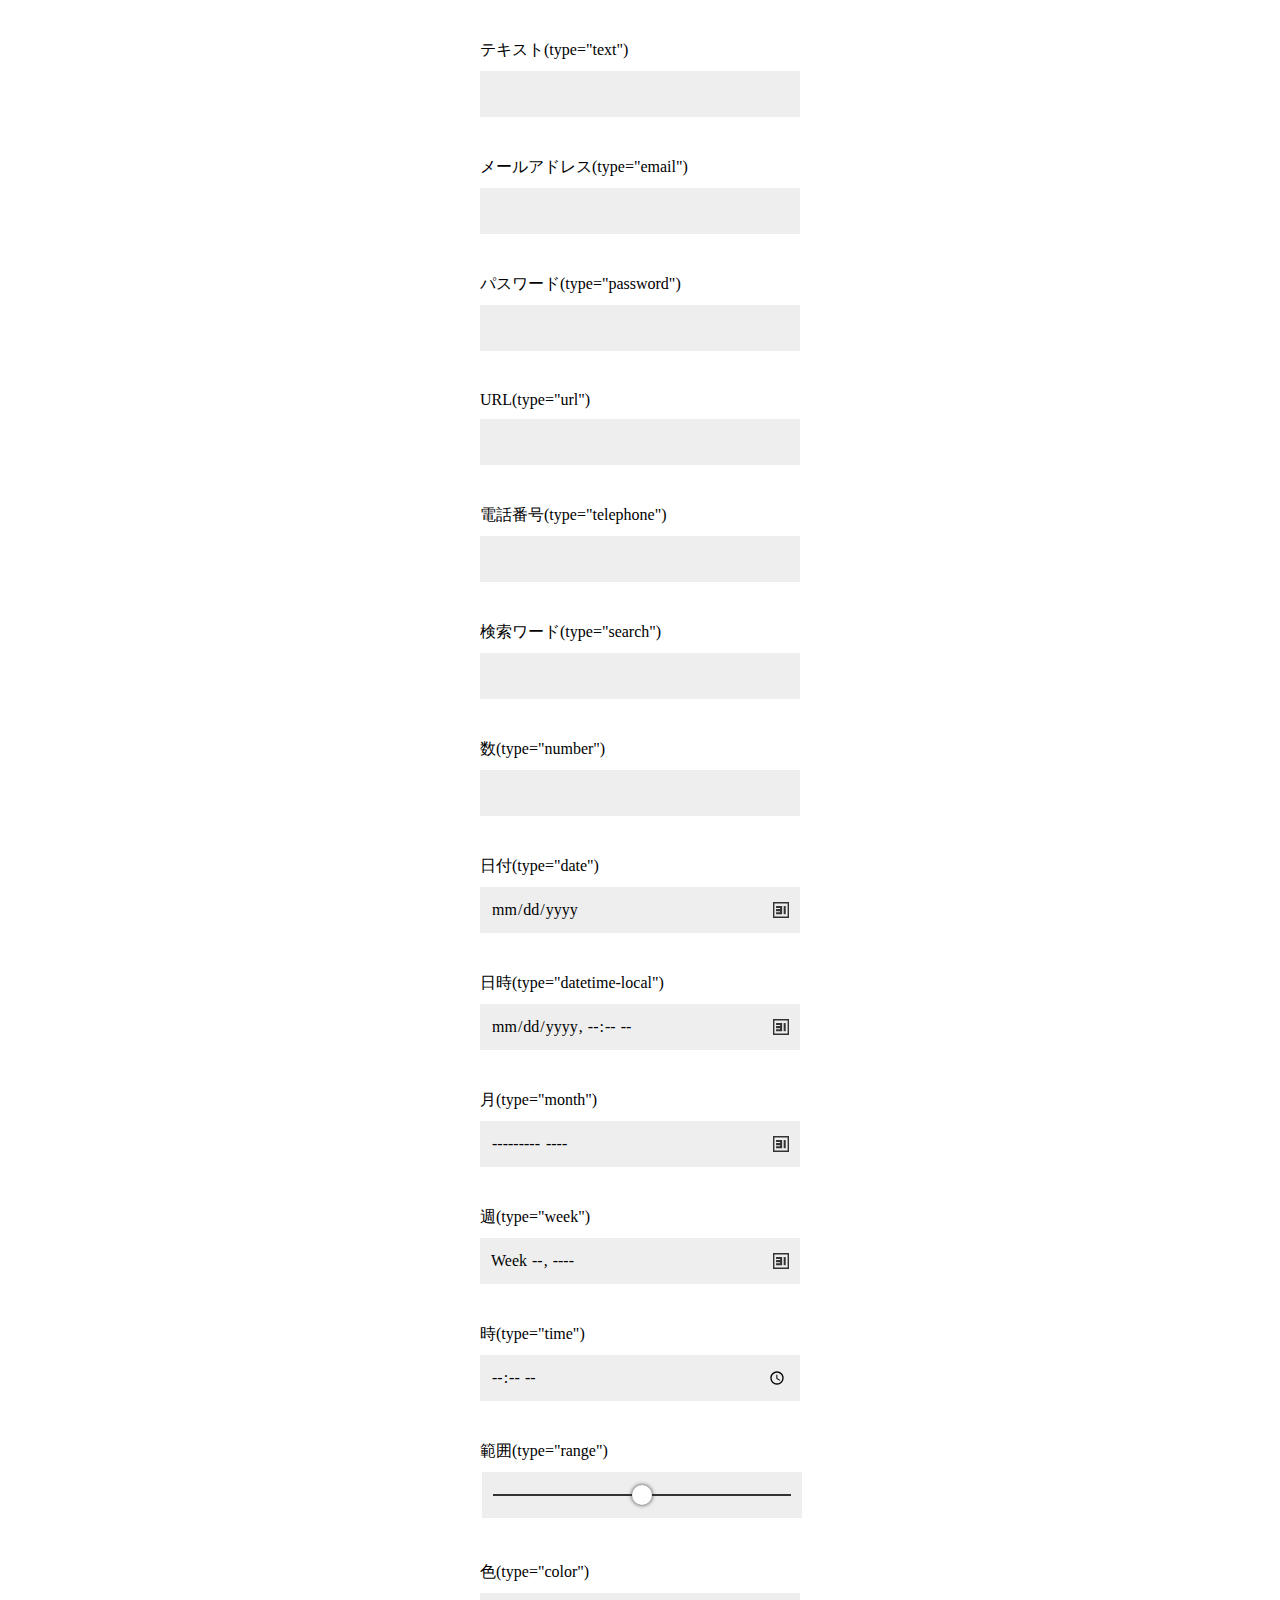
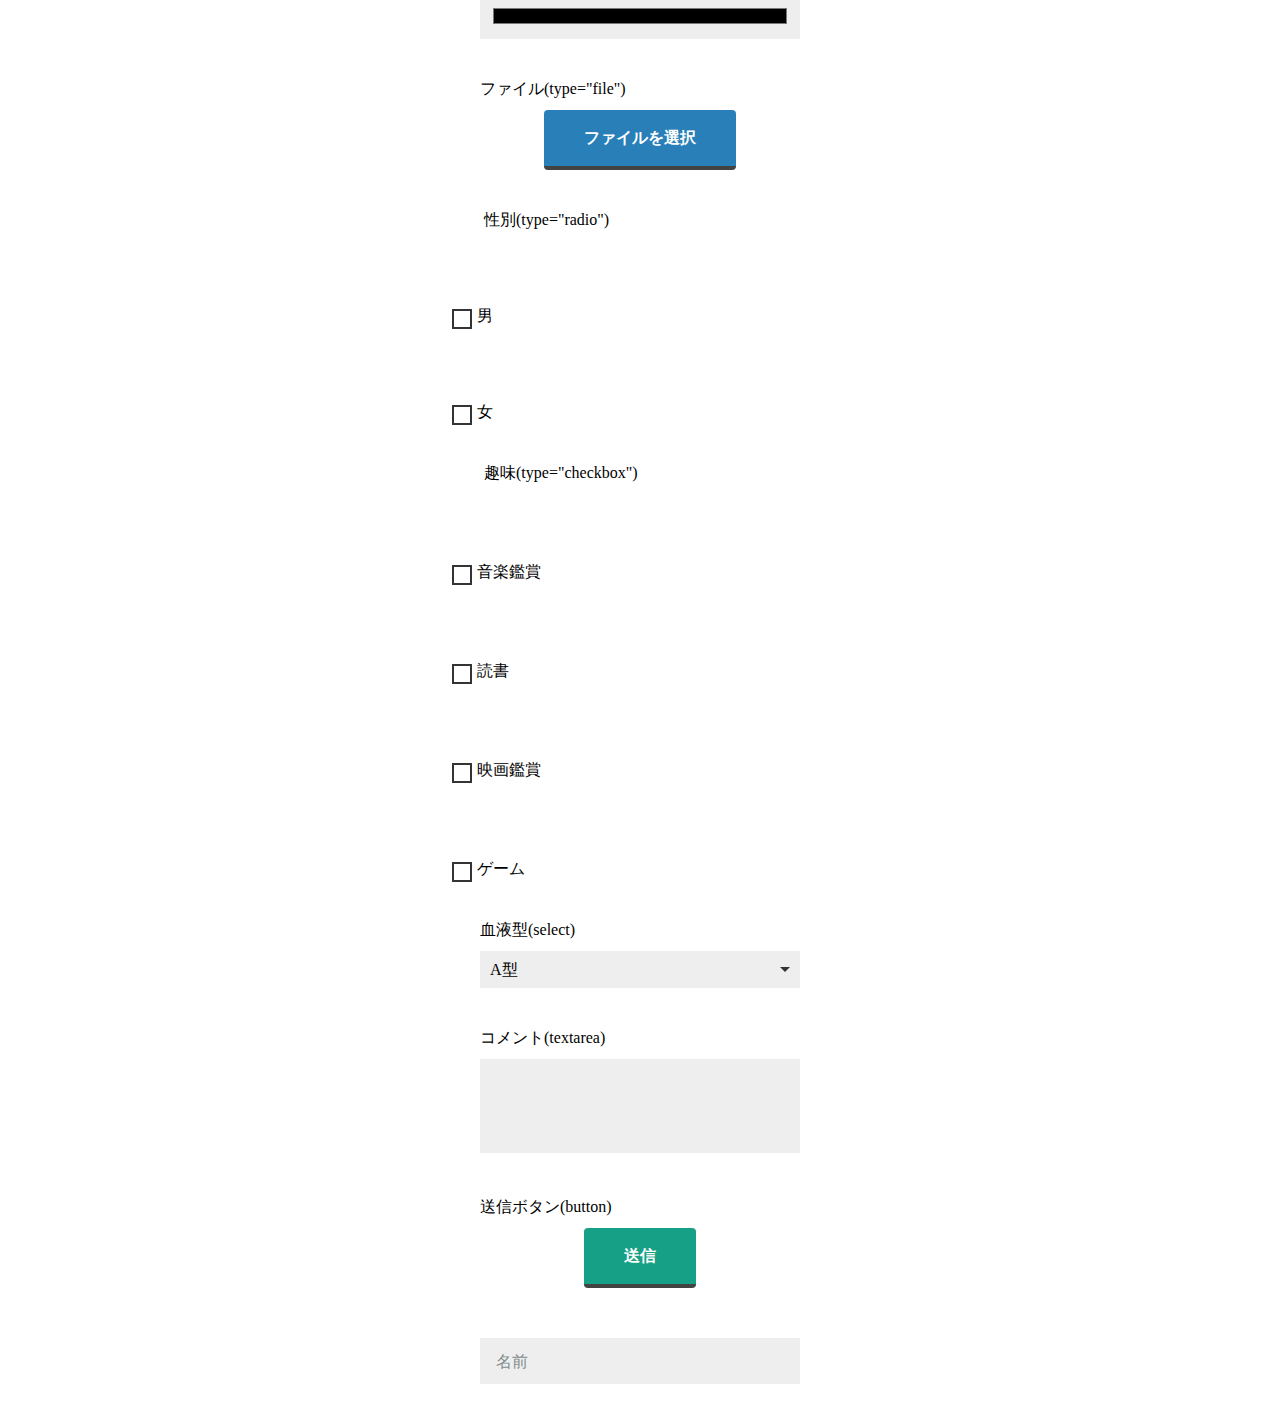
<file: index.html>
<!DOCTYPE html>
<html lang="ja">
<head>
  <meta charset="UTF-8">
  <meta name="viewport" content="width=device-width, initial-scale=1.0">
  <meta http-equiv="X-UA-Compatible" content="ie=edge">
  <title>CSS for form</title>
  <link rel="stylesheet" href="style.css" type="text/css">
</head>
<body>

  <form action="mail.php" method="post" enctype="multipart/form-data">
    <div>
      <label for="form__input--text">テキスト(type="text")</label>
      <input type="text" name="text" id="form__input--text">
    </div>

    <div>
      <label for="form__input--email">メールアドレス(type="email")</label>
      <input type="email" name="email" id="form__input--email">
    </div>

    <div>
      <label for="form__input--password">パスワード(type="password")</label>
      <input type="password" name="password" id="form__input--password">
    </div>

    <div>
      <label for="form__input--url">URL(type="url")</label>
      <input type="url" name="url" id="form__input--url">
    </div>

    <div>
      <label for="form__input--tel">電話番号(type="telephone")</label>
      <input type="tel" name="tel" id="form__input--tel">
    </div>

    <div>
      <label for="form__input--search">検索ワード(type="search")</label>
      <input type="search" name="search" id="form__input--search">
    </div>

    <div>
      <label for="form__input--number">数(type="number")</label>
      <input type="number" name="number" id="form__input--number">
    </div>



    <div>
      <label for="form__input--date">日付(type="date")</label>
      <input type="date" name="date" id="form__input--date">
    </div>

    <div>
      <label for="form__input--datetime-local">日時(type="datetime-local")</label>
      <input type="datetime-local" name="datetime-local" id="form__input--datetime-local">
    </div>

    <div>
      <label for="form__input--month">月(type="month")</label>
      <input type="month" name="month" id="form__input--month">
    </div>

    <div>
      <label for="form__input--week">週(type="week")</label>
      <input type="week" name="week" id="form__input--week">
    </div>

    <div>
      <label for="form__input--time">時(type="time")</label>
      <input type="time" name="time" id="form__input--time">
    </div>

    <div>
      <label for="form__input--range">範囲(type="range")</label>
      <input type="range" name="range" id="form__input--range">
    </div>

    <div>
      <label for="form__input--color">色(type="color")</label>
      <input type="color" name="color" id="form__input--color">
    </div>

    <div>
      <p>ファイル(type="file")</p>

      <input type="file" name="file" id="form__input--file">
      <label for="form__input--file">ファイルを選択</label>
    </div>


    <fieldset>
      <legend>性別(type="radio")</legend>

      <div class="radiobuttonMember">
        <input type="radio" name="sex" value="male" id="form__input--radio1">
        <label for="form__input--radio1">
          <svg xmlns="http://www.w3.org/2000/svg" x="0px" y="0px" viewBox="0 0 64 64">
            <path d="M21.184 54.944c-9.963-.554-17.871-8.793-17.871-18.88 0-10.442 8.479-18.909 18.938-18.909s18.938 8.466 18.938 18.909-8.479 18.91-18.938 18.91" />
          </svg>男</label>
      </div>

      <div class="radiobuttonMember">
        <input type="radio" name="sex" value="female" id="form__input--radio2">
        <label for="form__input--radio2">
          <svg xmlns="http://www.w3.org/2000/svg" x="0px" y="0px" viewBox="0 0 64 64">
            <path d="M21.184 54.944c-9.963-.554-17.871-8.793-17.871-18.88 0-10.442 8.479-18.909 18.938-18.909s18.938 8.466 18.938 18.909-8.479 18.91-18.938 18.91" />
          </svg>女</label>
      </div>
    </fieldset>


    <fieldset>
      <legend>趣味(type="checkbox")</legend>

      <div class="checkboxMember">
        <input type="checkbox" name="hobby" value="listenmusic" id="form__input--checkbox1">
        <label for="form__input--checkbox1">
          <svg xmlns="http://www.w3.org/2000/svg" x="0px" y="0px" viewBox="0 0 64 64">
            <path d="M18 4l-6 42s66-68 74-40" />
          </svg>音楽鑑賞
        </label>
      </div>

      <div class="checkboxMember">
        <input type="checkbox" name="hobby" value="readbook" id="form__input--checkbox2">
        <label for="form__input--checkbox2">
          <svg xmlns="http://www.w3.org/2000/svg" x="0px" y="0px" viewBox="0 0 64 64">
            <path d="M18 4l-6 42s66-68 74-40" />
          </svg>読書
        </label>
      </div>

      <div class="checkboxMember">
        <input type="checkbox" name="hobby" value="watchmovie" id="form__input--checkbox3">
        <label for="form__input--checkbox3">
          <svg xmlns="http://www.w3.org/2000/svg" x="0px" y="0px" viewBox="0 0 64 64">
            <path d="M18 4l-6 42s66-68 74-40" />
          </svg>映画鑑賞
        </label>
      </div>

      <div class="checkboxMember">
        <input type="checkbox" name="hobby" value="playgame" id="form__input--checkbox4">
        <label for="form__input--checkbox4">
          <svg xmlns="http://www.w3.org/2000/svg" x="0px" y="0px" viewBox="0 0 64 64">
            <path d="M18 4l-6 42s66-68 74-40" />
          </svg>ゲーム
        </label>
      </div>

    </fieldset>


    <div>
      <label for="form__select--blood">血液型(select)</label>
      <select name="blood" id="form__select--blood">
        <option value="A">A型</option>
        <option value="B">B型</option>
        <option value="O">O型</option>
        <option value="AB">AB型</option>
      </select>
    </div>


    <div>
      <label for="form__textarea">コメント(textarea)</label>
      <textarea name="comments" rows="4" cols="40" id="form__textarea"></textarea>
    </div>

    <div>
      <p>送信ボタン(button)</p>
      <button type="submit" value="send">送信</button>
    </div>

    <div>
      <label class="floatinglabel">
        <input type="text" name="text2" placeholder="&nbsp;">
        <span class="labeltext">名前</span>
      </label>
    </div>

    </div>
  </form>
</body>
</html>
</file>
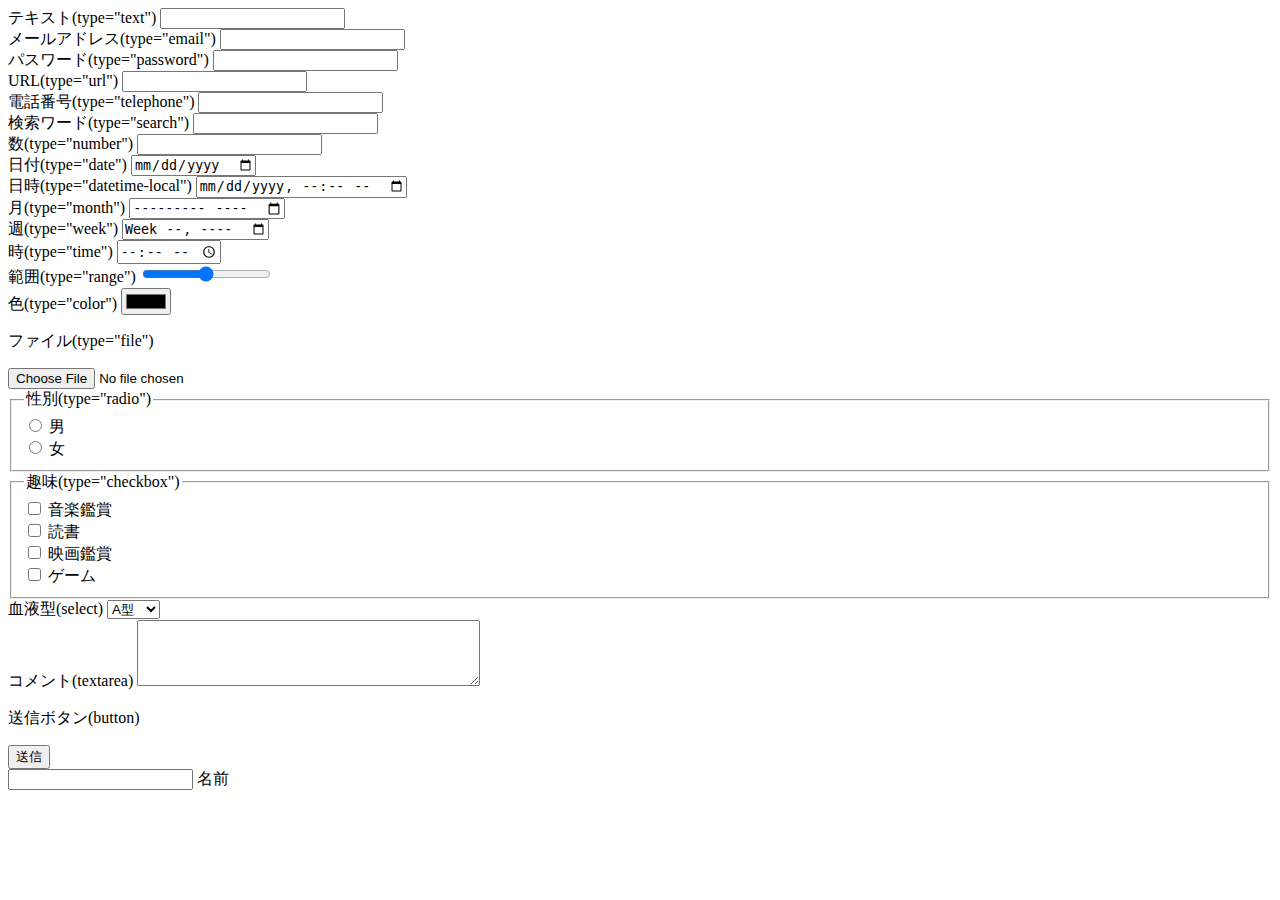
<file: before.html>
<!DOCTYPE html>
<html lang="ja">
<head>
  <meta charset="UTF-8">
  <meta name="viewport" content="width=device-width, initial-scale=1.0">
  <meta http-equiv="X-UA-Compatible" content="ie=edge">
  <title>CSS for form</title>
</head>
<body>

  <form action="mail.php" method="post" enctype="multipart/form-data">
    <div>
      <label for="form__input--text">テキスト(type="text")</label>
      <input type="text" name="text" id="form__input--text">
    </div>

    <div>
      <label for="form__input--email">メールアドレス(type="email")</label>
      <input type="email" name="email" id="form__input--email">
    </div>

    <div>
      <label for="form__input--password">パスワード(type="password")</label>
      <input type="password" name="password" id="form__input--password">
    </div>

    <div>
      <label for="form__input--url">URL(type="url")</label>
      <input type="url" name="url" id="form__input--url">
    </div>

    <div>
      <label for="form__input--tel">電話番号(type="telephone")</label>
      <input type="tel" name="tel" id="form__input--tel">
    </div>

    <div>
      <label for="form__input--search">検索ワード(type="search")</label>
      <input type="search" name="search" id="form__input--search">
    </div>

    <div>
      <label for="form__input--number">数(type="number")</label>
      <input type="number" name="number" id="form__input--number">
    </div>



    <div>
      <label for="form__input--date">日付(type="date")</label>
      <input type="date" name="date" id="form__input--date">
    </div>

    <div>
      <label for="form__input--datetime-local">日時(type="datetime-local")</label>
      <input type="datetime-local" name="datetime-local" id="form__input--datetime-local">
    </div>

    <div>
      <label for="form__input--month">月(type="month")</label>
      <input type="month" name="month" id="form__input--month">
    </div>

    <div>
      <label for="form__input--week">週(type="week")</label>
      <input type="week" name="week" id="form__input--week">
    </div>

    <div>
      <label for="form__input--time">時(type="time")</label>
      <input type="time" name="time" id="form__input--time">
    </div>

    <div>
      <label for="form__input--range">範囲(type="range")</label>
      <input type="range" name="range" id="form__input--range">
    </div>

    <div>
      <label for="form__input--color">色(type="color")</label>
      <input type="color" name="color" id="form__input--color">
    </div>

    <div>
      <p>ファイル(type="file")</p>

      <input type="file" name="file" id="form__input--file">
      <label for="form__input--file"></label>
    </div>


    <fieldset>
      <legend>性別(type="radio")</legend>

      <div class="radiobuttonMember">
        <input type="radio" name="sex" value="male" id="form__input--radio1">
        <label for="form__input--radio1">男</label>
      </div>

      <div class="radiobuttonMember">
        <input type="radio" name="sex" value="female" id="form__input--radio2">
        <label for="form__input--radio2">女</label>
      </div>
    </fieldset>


    <fieldset>
      <legend>趣味(type="checkbox")</legend>

      <div class="checkboxMember">
        <input type="checkbox" name="hobby" value="listenmusic" id="form__input--checkbox1">
        <label for="form__input--checkbox1">音楽鑑賞
        </label>
      </div>

      <div class="checkboxMember">
        <input type="checkbox" name="hobby" value="readbook" id="form__input--checkbox2">
        <label for="form__input--checkbox2">読書
        </label>
      </div>

      <div class="checkboxMember">
        <input type="checkbox" name="hobby" value="watchmovie" id="form__input--checkbox3">
        <label for="form__input--checkbox3">映画鑑賞
        </label>
      </div>

      <div class="checkboxMember">
        <input type="checkbox" name="hobby" value="playgame" id="form__input--checkbox4">
        <label for="form__input--checkbox4">ゲーム
        </label>
      </div>

    </fieldset>


    <div>
      <label for="form__select--blood">血液型(select)</label>
      <select name="blood" id="form__select--blood">
        <option value="A">A型</option>
        <option value="B">B型</option>
        <option value="O">O型</option>
        <option value="AB">AB型</option>
      </select>
    </div>


    <div>
      <label for="form__textarea">コメント(textarea)</label>
      <textarea name="comments" rows="4" cols="40" id="form__textarea"></textarea>
    </div>

    <div>
      <p>送信ボタン(button)</p>
      <button type="submit" value="send">送信</button>
    </div>

    <div>
      <label class="floatinglabel">
        <input type="text" name="text2" placeholder="&nbsp;">
        <span class="labeltext">名前</span>
      </label>
    </div>

    </div>
  </form>
</body>
</html>
</file>
<file: style.css>
/* デザイン調整 */
form {
  margin: 40px auto;
  width: 320px;
}

div,
fieldset {
  margin-top: 40px;
}

p {
  margin: 0;
}

fieldset {
  border: none;
  padding: 0;
}

input,
textarea,
select {
  margin-top: 10px;
  padding: 10px;
  width: 100%;
}

/* ------------------------------------------------------------------------------------------- */

/* 共通リセット */
input,
button,
textarea,
select {
  /* デフォルトスタイルをリセット */
  -webkit-appearance: none;
  -moz-appearance: none;
  appearance: none;

  /* font-familyを継承しないので、継承させる */
  font-family: inherit;

  /* iOSの角丸をリセット */
  border-radius: 0;

  /* box-size */
  box-sizing: border-box;

  /* 文字の大きさ iOSでズームさせないために16px以上を指定 */
  font-size: 16px;

  /* 文字色を親から継承 */
  color: inherit;
}

label {
  /* iOSでのlabelとinput,select,textareaの関連付け */
  cursor: pointer;
}

/* スピンボタン非表示 chrome,safari */
input[type="number"]::-webkit-outer-spin-button,
input[type="number"]::-webkit-inner-spin-button,
input[type="month"]::-webkit-outer-spin-button,
input[type="month"]::-webkit-inner-spin-button,
input[type="datetime-local"]::-webkit-outer-spin-button,
input[type="datetime-local"]::-webkit-inner-spin-button,
input[type="week"]::-webkit-outer-spin-button,
input[type="week"]::-webkit-inner-spin-button,
input[type="time"]::-webkit-outer-spin-button,
input[type="time"]::-webkit-inner-spin-button,
input[type="date"]::-webkit-outer-spin-button,
input[type="date"]::-webkit-inner-spin-button {
  /*-webkit-appearance: none;
  margin: 0;*/
  display: none;
}

/* スピンボタン非表示(firefox) */
input[type="number"],
input[type="month"],
input[type="datetime-local"],
input[type="week"],
input[type="time"],
input[type="date"] {
  -moz-appearance: textfield;
}

/* クリアボタン非表示 */
input[type="date"]::-webkit-clear-button,
input[type="month"]::-webkit-clear-button,
input[type="datetime-local"]::-webkit-clear-button,
input[type="time"]::-webkit-clear-button,
input[type="week"]::-webkit-clear-button {
  -webkit-appearance: none;
}

/* ------------------------------------------------------------------------------------------- */

/* placeholderの文字色指定 */
input::placeholder,
textarea::placeholder {
  color: #7f8c8d;
}

/* IE (疑似クラスで指定) */
input:-ms-input-placeholder,
textarea:-ms-input-placeholder {
  color: #7f8c8d;
}

/* Edge (疑似要素で指定)*/
input::-ms-input-placeholder,
textarea::-ms-input-placeholder {
  color: #7f8c8d;
}

/* ------------------------------------------------------------------------------------------- */

/* auto complete(chrome) */
input:-webkit-autofill {
  /* 背景色(background-colorではなくbox-shadow) */
  -webkit-box-shadow: 0 0 0 1000px #eee inset;

  /* 文字色(colorではなく-webkit-text-fill-color) */
  -webkit-text-fill-color: #333 !important;
}

/* ------------------------------------------------------------------------------------------- */

/* input */

input {
  /* 背景色(任意の色を指定) */
  background-color: #eee;

  /* inputの枠線を消す */
  border: 1px solid transparent;
  transition: border 0.2s ease-out;

  /* 文字色を親から継承 */
  color: inherit;

  /* 任意の高さ */
  height: 46px;

  /*inputのフォーカス時の枠線を消す*/
  outline: 0;
}

/* inputにフォーカスが当たっている時 */
input:focus {
  border-bottom: 1px solid#e74c3c;
}

/* ------------------------------------------------------------------------------------------- */

/* input[type="search"] */

/* サーチキャンセルボタンのデザイン変更 */
input[type="search"]::-webkit-search-cancel-button {
  -webkit-appearance: none;
  height: 16px;
  width: 16px;
  background-image: url(cancel.svg);
  background-repeat: no-repeat;
  background-size: cover;

  /* サーチキャンセルボタンを非表示にする場合 */
  /*-webkit-appearance: none;*/
}

input[type="search"]::-webkit-search-decoration {
  display: none;
}

input[type="search"]:focus {
  outline-offset: -2px;
}

/* パスワードの表示/非表示の切り替えスイッチ表示(IE、Edge)の非表示 */
input[type="password"]::-ms-reveal {
  display: none;
}
/* ------------------------------------------------------------------------------------------- */

/* input日時系 */

/* カレンダー表示ボタン アイコン変更 */
input[type="date"]::-webkit-calendar-picker-indicator,
input[type="datetime-local"]::-webkit-calendar-picker-indicator,
input[type="month"]::-webkit-calendar-picker-indicator,
input[type="week"]::-webkit-calendar-picker-indicator {
  color: transparent;
  cursor: pointer;
  background: #eee url(calendar.svg) no-repeat center right 0px/16px 16px;
  background-size: 16px;
}

/* ------------------------------------------------------------------------------------------- */

/* input[type="range"] */

input[type="range"] {
  -webkit-appearance: none;
  /* height: 46px; */
}

/* ツールチップ 非表示(ms) */
input[type="range"]::-ms-tooltip {
  display: none;
}

/* ツマミ(webkit) */
input[type="range"]::-webkit-slider-thumb {
  -webkit-appearance: none;
  background: #fff;
  border-radius: 50%;
  box-shadow: 0 0 4px 0 #333;
  cursor: pointer;
  height: 20px;
  width: 20px;
  margin-top: -10px;
  /* iOS safari */
  border: none;
}

/* ツマミ(mozilla) */
input[type="range"]::-moz-range-thumb {
  background-color: #fff;
  border: none;
  border-radius: 50%;
  box-shadow: 0 0 4px 0 #333;
  cursor: pointer;
  height: 20px;
  width: 20px;
}

/* ツマミ(ms) */
input[type="range"]::-ms-thumb {
  background-color: #fff;
  border: none;
  border-radius: 50%;
  box-shadow: 0 0 4px 0 #333;
  cursor: pointer;
  height: 20px;
  margin: 0 1px;
  width: 20px;
}

/* ツマミ(ms) chomeツマミ調整の影響を消す */
@supports (-ms-ime-align: auto) {
  input[type="range"]::-webkit-slider-thumb {
    margin-top: 0px !important;
  }
}

/* 溝(mozilla) */
input[type="range"]::-moz-range-track {
  border: 1px solid #333;
  height: 0;
}

/* 溝(WebKit) */
input[type="range"]::-webkit-slider-runnable-track {
  background: #cccccc;
  border: 1px solid #333;
  cursor: pointer;
  height: 0;
  margin-top: 0px;
  width: 100%;
}

/* 溝(ms) */
input[type="range"]::-ms-track {
  background: transparent;
  border-color: transparent;
  border-width: 16px 0;
  color: transparent;
  cursor: pointer;
  height: 12px;
  width: 100%;
}

/* 溝の位置調整(ie) */
@media all and (-ms-high-contrast: none) {
  input[type="range"]::-ms-track {
    margin-top: -5px !important;
  }
}

/* 溝の色(ms)（つまみより左側） */
input[type="range"]::-ms-fill-lower {
  background: #cccccc;
  border: 0.2px solid #010101;
  border-radius: 2.6px;
  box-shadow: 1px 1px 1px #000000, 0px 0px 1px #0d0d0d;
}

/* 溝の色(ms)（つまみより右側） */
input[type="range"]::-ms-fill-upper {
  background: #cccccc;
  border: 0.2px solid #010101;
  border-radius: 2.6px;
  box-shadow: 1px 1px 1px #000000, 0px 0px 1px #0d0d0d;
}

/* 溝の色(ms)（つまみより左側）フォーカス時 */
input[type="range"]:focus::-ms-fill-lower {
  background: #999999;
}

/* 溝の色(ms)（つまみより右側）フォーカス時 */
input[type="range"]:focus::-ms-fill-upper {
  background: #999999;
}

/* ------------------------------------------------------------------------------------------- */

/* input type="file" */
input[type="file"] {
  display: initial;
  position: absolute;
  opacity: 0;
}

input[type="file"] + label {
  background: #2980b9;
  border-bottom: 4px solid #434343;
  border-radius: 4px;
  color: #fff;
  display: table;
  font-weight: bold;
  line-height: 1;
  margin: 10px auto 0;
  padding: 20px 40px;
  transition: background-color 0.2s ease-out, transform 0.2s ease-out,
    border-bottom 0.2s ease-out;
  -webkit-user-select: none;
  -moz-user-select: none;
  -ms-user-select: none;
  user-select: none;
}

input[type="file"]:hover + label,
input[type="file"]:focus + label {
  background: #3498db;
}

input[type="file"]:active + label {
  background: #34495e;
  border-bottom: 4px solid transparent;
  transform: translateY(4px);
}

/* ------------------------------------------------------------------------------------------- */

/* selectbox */

select {
  /* 右端の▼を消す */
  -webkit-appearance: none;
  -moz-appearance: none;
  appearance: none;
  border: none;

  /* 代わりに任意の画像を指定 */
  background: #eee url(triangle_down.svg) no-repeat center right 10px/16px 16px;
  background-size: 10px;
}

/* 右端の▼を消す(IE) */
select::-ms-expand {
  display: none;
}

select:focus {
  background: #eee url(triangle_up.svg) no-repeat center right 10px/16px 16px;
  background-size: 10px;
  border-bottom: 1px solid#e74c3c;
  outline: none;
}

/* ------------------------------------------------------------------------------------------- */

/* radio */

.radiobuttonMember {
  margin-top: 10px;
}

/* デフォルトのinputを隠す */
input[type="radio"] {
  display: initial;
  position: relative;
  opacity: 0;
}

/* ラベルの前の四角形を作る */
input[type="radio"] + label::before {
  border: 2px solid #343434;
  content: "";
  height: 16px;
  top: 2px;
  position: absolute;
  width: 16px;
}

/* ラベルの前の四角形のフォーカス時 */
input[type="radio"]:focus + label::before {
  border: 2px solid #e74c3c;
}

/* SVGの位置と大きさの指定 */
input[type="radio"] + label > svg {
  height: 20px;
  left: 3px;
  margin-right: 5px;
  position: relative;
  top: 3px;
  width: 20px;
}

/* チェックマークの設定(未チェック時)  */
input[type="radio"] + label > svg > path {
  fill: none;
  stroke: #27ae60;
  stroke-dasharray: 130;
  stroke-dashoffset: 100;
  stroke-linejoin: round;
  stroke-linecap: round;
  stroke-opacity: 0;
  stroke-width: 8px;
  transition: stroke-dashoffset 0.2s ease-out;
}

/* チェックマークの設定(チェック時) */
input[type="radio"]:checked + label > svg > path {
  stroke-dashoffset: 0;
  stroke-opacity: 1;
}

/* ラベルの位置調整 */
input[type="radio"] + label {
  left: -30px;
  position: relative;
}

/* ------------------------------------------------------------------------------------------- */

/* checkbox */

.checkboxMember {
  margin-top: 10px;
}

/* デフォルトのinputを隠す */
input[type="checkbox"] {
  display: initial;
  position: relative;
  opacity: 0;
}

/* ラベルの前の四角形を作る */
input[type="checkbox"] + label::before {
  border: 2px solid #343434;
  content: "";
  height: 16px;
  top: 2px;
  position: absolute;
  width: 16px;
}

/* ラベルの前の四角形のフォーカス時 */
input[type="checkbox"]:focus + label::before {
  border: 2px solid #e74c3c;
}

/* SVGの位置と大きさの指定 */
input[type="checkbox"] + label > svg {
  height: 20px;
  left: 3px;
  margin-right: 5px;
  position: relative;
  top: 2px;
  width: 20px;
}

/* チェックマークの設定(未チェック時)  */
input[type="checkbox"] + label > svg > path {
  fill: none;
  stroke: #e74c3c;
  stroke-dasharray: 100;
  stroke-dashoffset: 100;
  stroke-linejoin: round;
  stroke-linecap: round;
  stroke-opacity: 0;
  stroke-width: 8px;
  transition: stroke-dashoffset 0.1s ease-out;
}

/* チェックマークの設定(チェック時) */
input[type="checkbox"]:checked + label > svg > path {
  stroke-dashoffset: 0;
  stroke-opacity: 1;
}

/* ラベルの位置調整 */
input[type="checkbox"] + label {
  left: -30px;
  position: relative;
}

/* ------------------------------------------------------------------------------------------- */

/* textarea */

textarea {
  background-color: #eee;
  border: 1px solid transparent;
  border-radius: 0;
  outline: none;
  padding: 10px;
  resize: none;
  transition: border 0.2s ease-out;
}

textarea::-webkit-scrollbar {
  width: 10px;
}

textarea::-webkit-scrollbar-track {
  background-color: #eee;
}

textarea::-webkit-scrollbar-thumb {
  background-color: #ccc;
}

textarea:focus {
  border-bottom: 1px solid #e74c3c;
  box-shadow: none;
  outline: none;
}

/* ------------------------------------------------------------------------------------------- */

/* button */

button {
  background: #16a085;
  border: none;
  border-bottom: 4px solid #434343;
  border-radius: 4px;
  color: #fff;
  display: table;
  font-weight: bold;
  line-height: 1;
  margin: 10px auto 0;
  outline: none;
  padding: 20px 40px;
  transition: background-color 0.2s ease-out, transform 0.2s ease-out,
    border-bottom 0.2s ease-out;
  -webkit-user-select: none;
  -moz-user-select: none;
  -ms-user-select: none;
  user-select: none;
}

button:hover,
button:focus {
  background: #1abc9c;
}

button:active {
  background: #006266;
  border-bottom: 4px solid transparent;
  transform: translateY(4px);
}

/* ------------------------------------------------------------------------------------------- */

/* フローティングラベル */

.floatinglabel {
  margin-top: 40px;
  position: relative;
}

.floatinglabel input:not(:placeholder-shown) + span {
  transform: translateY(-38px) translateX(-16px);
}

.labeltext {
  position: absolute;
  top: 0px;
  left: 16px;
  font-size: 16px;
  color: #7f8c8d;
  transform-origin: 0 0;
  transition: all 0.2s ease-out;
}

.floatinglabel input:focus + span {
  color: #333;
  transform: translateY(-38px) translateX(-16px);
}

/* ------------------------------------------------------------------------------------------- */

/* 状態 */

/* 値が空のとき */
input:empty {
}

/* 値が合致している */
input:in-range,
input:valid {
}

/* 値が合致していない */
input:invalid,
input:out-of-range {
}

/* input使用不可の時(disabledが指定されている) */
input:disabled {
}

/* 読み込み専用の時(readonlyが指定されている) */
input:read-only {
}
</file>
